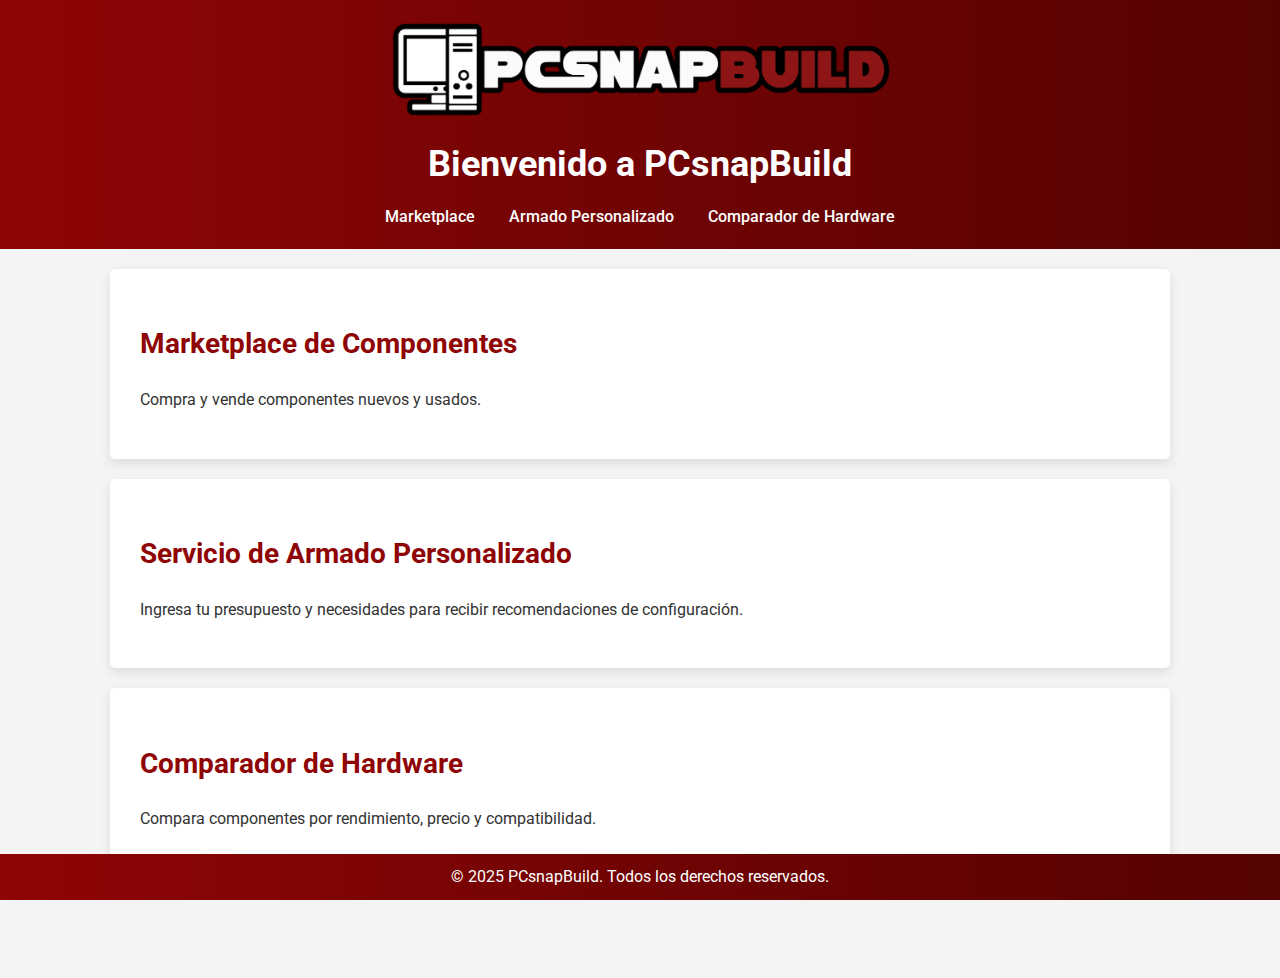
<file: index.html>
<!DOCTYPE html>
<html lang="es">
<head>
    <link rel="icon" href="InconoPC.png" type="image/png">

  <meta charset="UTF-8">
  <meta name="viewport" content="width=device-width, initial-scale=1.0">
  <title>PCsnapBuild</title>
  <link rel="stylesheet" href="style.css">
</head>
<body>
  <header>
    <img src="Pcsnapbuildlogo.png" alt="PCsnapBuild Logo" width="500">
    <h1>Bienvenido a PCsnapBuild</h1>
    <nav>
      <ul>
        <li><a href="marketplace.html">Marketplace</a></li>
        <li><a href="#armado">Armado Personalizado</a></li>
        <li><a href="#comparador">Comparador de Hardware</a></li>
      </ul>
    </nav>
  </header>

  <section id="marketplace">
    <h2>Marketplace de Componentes</h2>
    <p>Compra y vende componentes nuevos y usados.</p>
  </section>

  <section id="armado">
    <h2>Servicio de Armado Personalizado</h2>
    <p>Ingresa tu presupuesto y necesidades para recibir recomendaciones de configuración.</p>
  </section>

  <section id="comparador">
    <h2>Comparador de Hardware</h2>
    <p>Compara componentes por rendimiento, precio y compatibilidad.</p>
  </section>

  <footer>
    <p>&copy; 2025 PCsnapBuild. Todos los derechos reservados.</p>
  </footer>
</body>
</html>
</file>
<file: style.css>
@import url('https://fonts.googleapis.com/css2?family=Roboto:wght@400;500&display=swap');

body {
  font-family: 'Roboto', Arial, sans-serif;
  background-color: #f4f4f4;
  margin: 0;
  padding: 0 0 80px; /* Espacio inferior para evitar que el footer tape el contenido */
  line-height: 1.6;
  color: #333;
}

/* Header */
header {
  background: linear-gradient(90deg, #8f0505, #540202);
  color: #fff;
  padding: 20px 0;
  text-align: center;
}

header .logo {
  max-width: 500px; /* Aumentado el tamaño del logo */
  margin-bottom: 10px;
}

header h1 {
  font-size: 36px;
  margin: 10px 0;
}

header nav ul {
  list-style: none;
  padding: 0;
  margin: 10px 0 0;
}

header nav ul li {
  display: inline-block;
  margin: 0 15px;
}

header nav ul li a {
  color: #fff;
  text-decoration: none;
  font-weight: 500;
  transition: color 0.3s ease;
}

header nav ul li a:hover {
  color: #4c4c4c;
}

/* Main content */
main, section {
  background-color: #fff;
  margin: 20px auto;
  padding: 30px;
  max-width: 1000px;
  box-shadow: 0 4px 12px rgba(0, 0, 0, 0.1);
  border-radius: 5px;
}

section h2 {
  font-size: 28px;
  margin-bottom: 20px;
  color: #8f0505;
}

/* Productos */
#product-list {
  display: flex;
  flex-wrap: wrap;
  gap: 20px;
  justify-content: center;
}

.producto {
  background: #fff;
  border: 1px solid #ddd;
  box-shadow: 0 4px 8px rgba(0, 0, 0, 0.08);
  border-radius: 5px;
  width: 220px;
  text-align: center;
  padding: 15px;
  position: relative;
  transition: transform 0.3s ease, box-shadow 0.3s ease;
}

.producto:hover {
  transform: translateY(-5px);
  box-shadow: 0 6px 12px rgba(0, 0, 0, 0.15);
}

.producto h3 {
  font-size: 20px;
  margin-bottom: 10px;
  color: #540202;
}

.producto p {
  font-size: 16px;
  margin: 5px 0;
}

.producto .price {
  font-weight: bold;
  color: #8f0505;
}

.producto button {
  background-color: #8f0505;
  color: #fff;
  border: none;
  padding: 10px;
  width: 100%;
  border-radius: 5px;
  cursor: pointer;
  transition: background-color 0.3s ease;
  margin-top: 10px;
}

.producto button:hover {
  background-color: #540202;
}

/* Botón para eliminar producto */
.remove-btn {
  position: absolute;
  top: 5px;
  right: 5px;
  background: #8f0505;
  color: #fff;
  border: none;
  border-radius: 50%;
  width: 24px;
  height: 24px;
  line-height: 22px;
  text-align: center;
  font-size: 14px;
  cursor: pointer;
  transition: background 0.3s;
}

.remove-btn:hover {
  background: #540202;
}

/* Footer */
footer {
  background: linear-gradient(90deg, #8f0505, #540202);
  color: #fff;
  text-align: center;
  padding: 10px 0;
  position: fixed;
  width: 100%;
  bottom: 0;
}

footer p {
  margin: 0;
  font-size: 16px;
}

/* Formularios */
form input, 
form textarea, 
form select {
  width: 100%;
  padding: 12px 15px;
  margin: 10px 0;
  border: 1px solid #ccc;
  border-radius: 5px;
  font-size: 16px;
}

form input:focus, 
form textarea:focus, 
form select:focus {
  border-color: #8f0505;
  outline: none;
}

form button {
  background-color: #8f0505;
  color: #fff;
  border: none;
  padding: 12px;
  font-size: 18px;
  border-radius: 5px;
  cursor: pointer;
  transition: background-color 0.3s ease;
  margin-top: 10px;
}

form button:hover {
  background-color: #540202;
}

/* Overlay y pop-up (si se usan) */
#overlay {
  position: fixed;
  top: 0;
  left: 0;
  width: 100%;
  height: 100%;
  background: rgba(0, 0, 0, 0.7);
  z-index: 999;
  display: none;
}

#popup {
  position: fixed;
  top: 50%;
  left: 50%;
  transform: translate(-50%, -50%);
  background: #fff;
  padding: 30px;
  border-radius: 10px;
  box-shadow: 0 6px 12px rgba(0, 0, 0, 0.2);
  z-index: 1000;
  width: 90%;
  max-width: 600px;
  display: none;
}

.close-btn {
  position: absolute;
  top: 15px;
  right: 15px;
  background-color: #8f0505;
  color: #fff;
  border: none;
  font-size: 24px;
  width: 32px;
  height: 32px;
  border-radius: 50%;
  cursor: pointer;
  display: flex;
  align-items: center;
  justify-content: center;
}

/* Mensajes personalizados */
.message {
  position: fixed;
  top: 20px;
  left: 50%;
  transform: translateX(-50%);
  background: #340101;
  color: #fff;
  padding: 15px 25px;
  border-radius: 5px;
  font-size: 18px;
  z-index: 1100;
  opacity: 0;
  transition: opacity 0.5s ease;
}

.message.show {
  opacity: 1;
}
</file>
